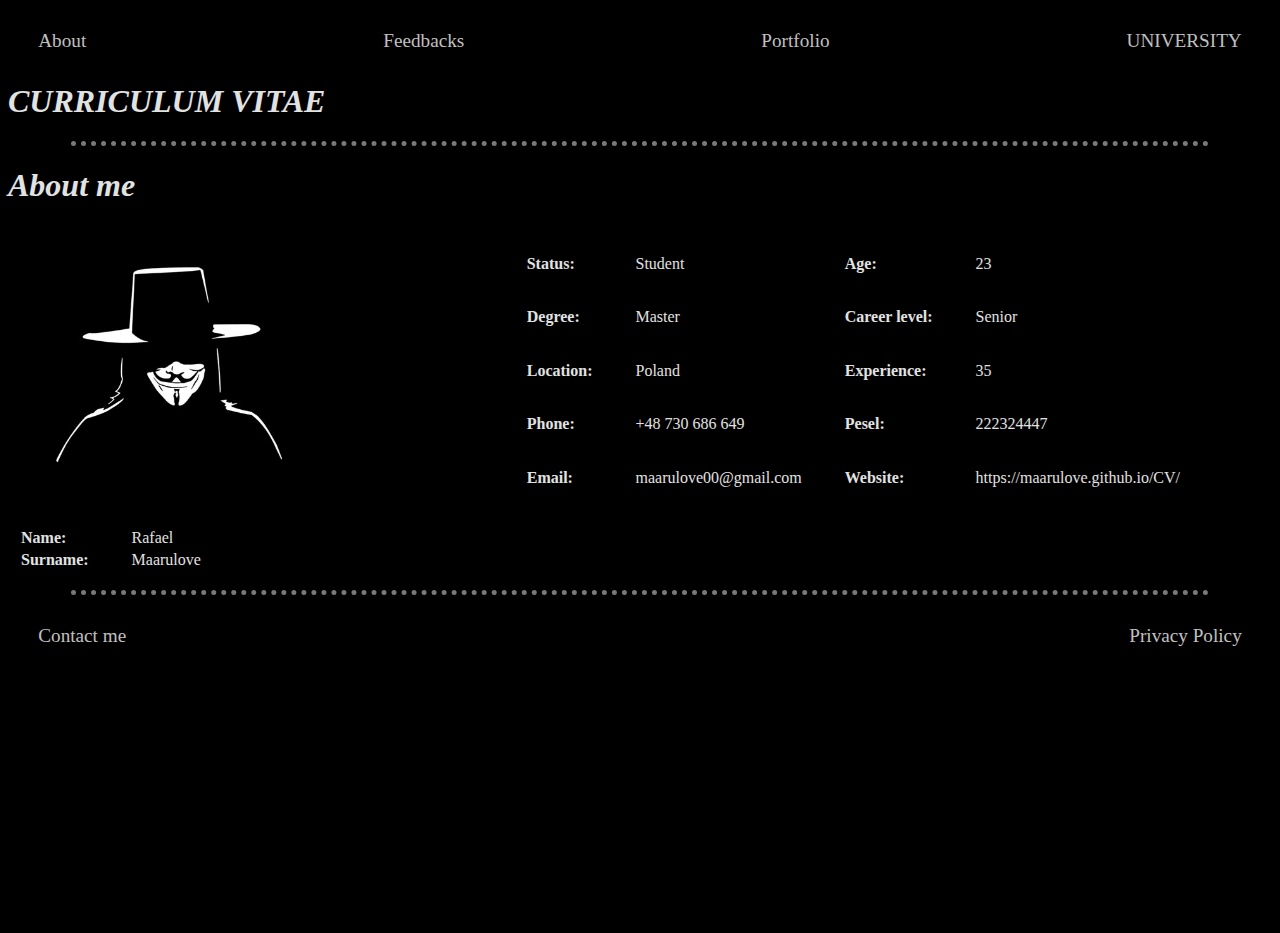
<file: index.html>
<!DOCTYPE html>
<html lang="en">


<head>
    <meta charset="UTF-8">
    <meta name="viewport" content="width=device-width, initial-scale=1.0">
    <meta http-equiv="X-UA-Compatible" content="ie=edge">
    <title>My CV Website</title>
    <link rel="stylesheet" href="css/styles.css.css">
</head>
<body>
    <nav>
        <a href="index.html">About</a>
        <a href="feedbacks.html"> Feedbacks </a>
        <a href="portfolio.html">Portfolio</a>
        <a href="uni.html">UNIVERSITY</a>
    </nav>
    <p>
        <h1><i><sTRong>CURRICULUM VITAE</sTRong></i></h1>
        <hr>
        
    </p>
    <h1><i><sTRong>About me</sTRong></i></h1>

        <div class = "table_container""">
    <table>
            <img src="./images/th.png" alt="Profile pic" style="width:300px;height:270px""" >
            
        </table>
        
        <table>
        
            <tr>
              <th>Status:</th>
              <td>Student</td>
              <th>Age:</th>
              <td>23</td>
            </tr>
            <tr>
              <th>Degree:</th>
              <td>Master</td>
              <th>Career level:</th>
              <td>Senior</td>
            </tr>
            <tr>
              <th>Location:</th>
              <td>Poland</td>
              <th>Experience:</th>
              <td>35</td>
            </tr>
            <tr>
              <th>Phone:</th>
              <td>+48 730 686 649</td>
              <th>Pesel:</th>
              <td>222324447</td>
            </tr>
            <tr>
              <th>Email:</th>
              <td>maarulove00@gmail.com</td>
              <th>Website:</th>
              <td>https://maarulove.github.io/CV/</td>
            </tr>
        
        </table>
    </div>

    <div>
        <table>
            <tr>
                <th>Name:</th>   
                <td>Rafael</td>
            </tr>
            <tr>
                <th>Surname:</th>
                <td>Maarulove</td>
            </tr>
        </table>
    </div>

    <hr>
    <footer>
        <nav>
            <a href="support.html">Contact me</a>
            <a href="Privacy Policy.HTML">Privacy Policy</a>
        </nav>
    </footer>
</body>
</html>
</file>
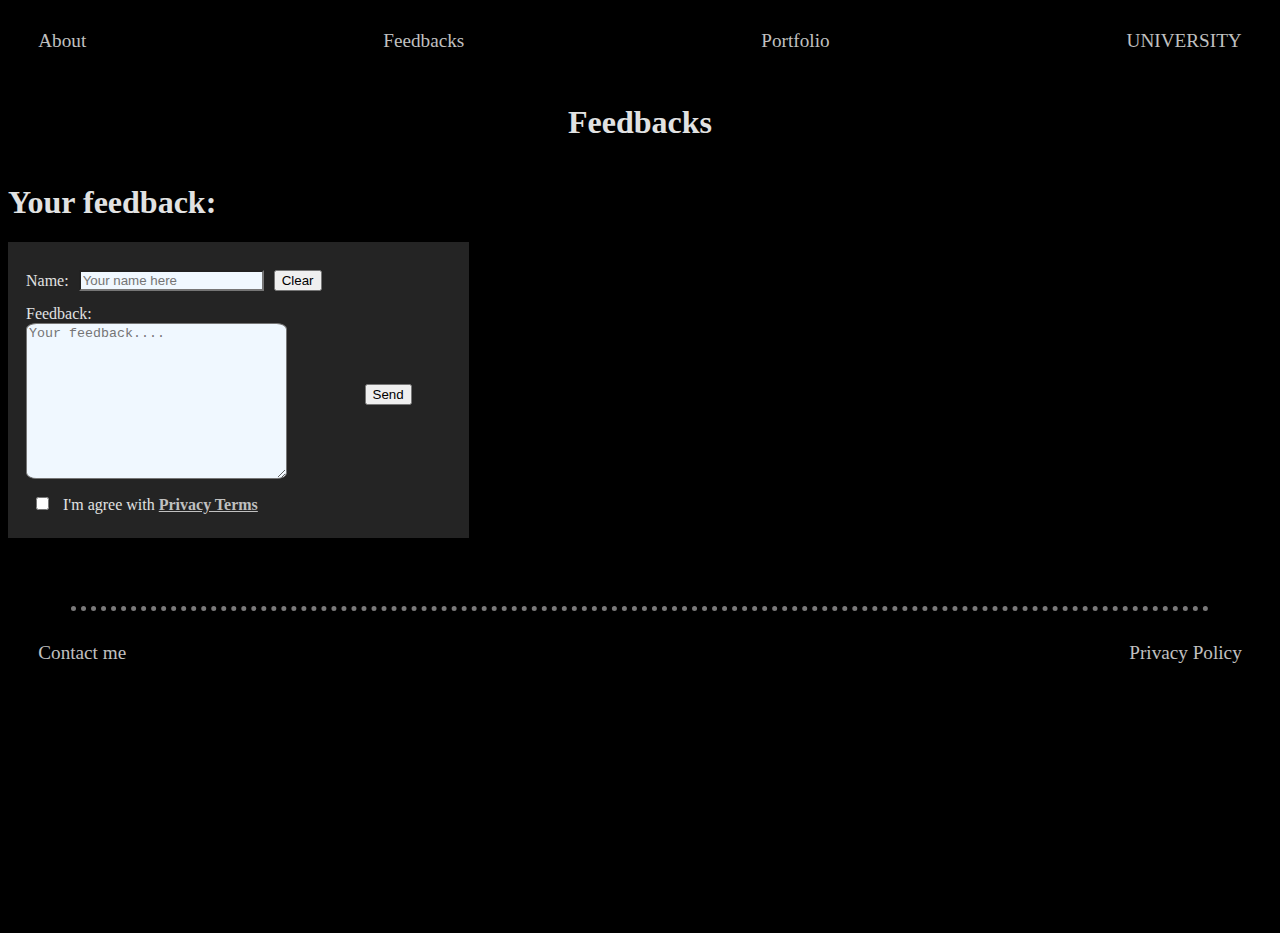
<file: feedbacks.html>
<!DOCTYPE html>
<html lang="en">
    <head>
        <meta charset="UTF-8">
        <!-- <meta name="viewport" content="width=device-width, initial-scale=1.0">
        <meta http-equiv="X-UA-Compatible" content="ie=edge"> -->
        <title>My CV Website</title>
        <link rel="stylesheet" href="css/styles.css.css">
        <script defer src="app.js"></script>
    </head>
    <body>
        <nav>
            <a href="index.html">About</a>
            <a href="feedbacks.html">Feedbacks</a>
            <a href="portfolio.html">Portfolio</a>
            <a href="uni.html">UNIVERSITY</a>
        </nav>

        <header class="center">
            <h1>Feedbacks</h1>
        </header>
        
        <main class="white">
            <h1> Your feedback:</h1>
            <table class="right">
                <tr>
                    <td class="clear_class">
                        <label for="name">Name:</label>
                        <input type="text" placeholder="Your name here" id="name">
                        <button class="clear_button" onclick="clear_input() ">Clear</button>
                    </td>
                </tr>
                <tr>
                    <td>
                        <label style="padding: auto;"" for="name">Feedback:</label>
                        <textarea placeholder="Your feedback...."" id="feedback" cols="30" rows="10"></textarea>
                    </td>
                    
                    <td>
                        <button onclick="send()">Send</button>
                    </td>

                </tr>    
                <tr>
                    
                    <td>

                        <input type="checkbox" name="" id="is_agree">
                        <label>I'm agree with <a href="Privacy Policy.HTML"><strong class="underline">Privacy Terms</strong></a> </label>
                    </td>
                </tr>
            </table>

            <div id="result""></div>
            <div id="text_feedback"></div>
            <div id="empty_field"></div>

            
        </main>

        <hr>
        <footer>
            <nav>
                <a href="support.html">Contact me</a>
                <a href="Privacy Policy.HTML">Privacy Policy</a>
            </nav>
        </footer>
    </body>
</html>
</file>
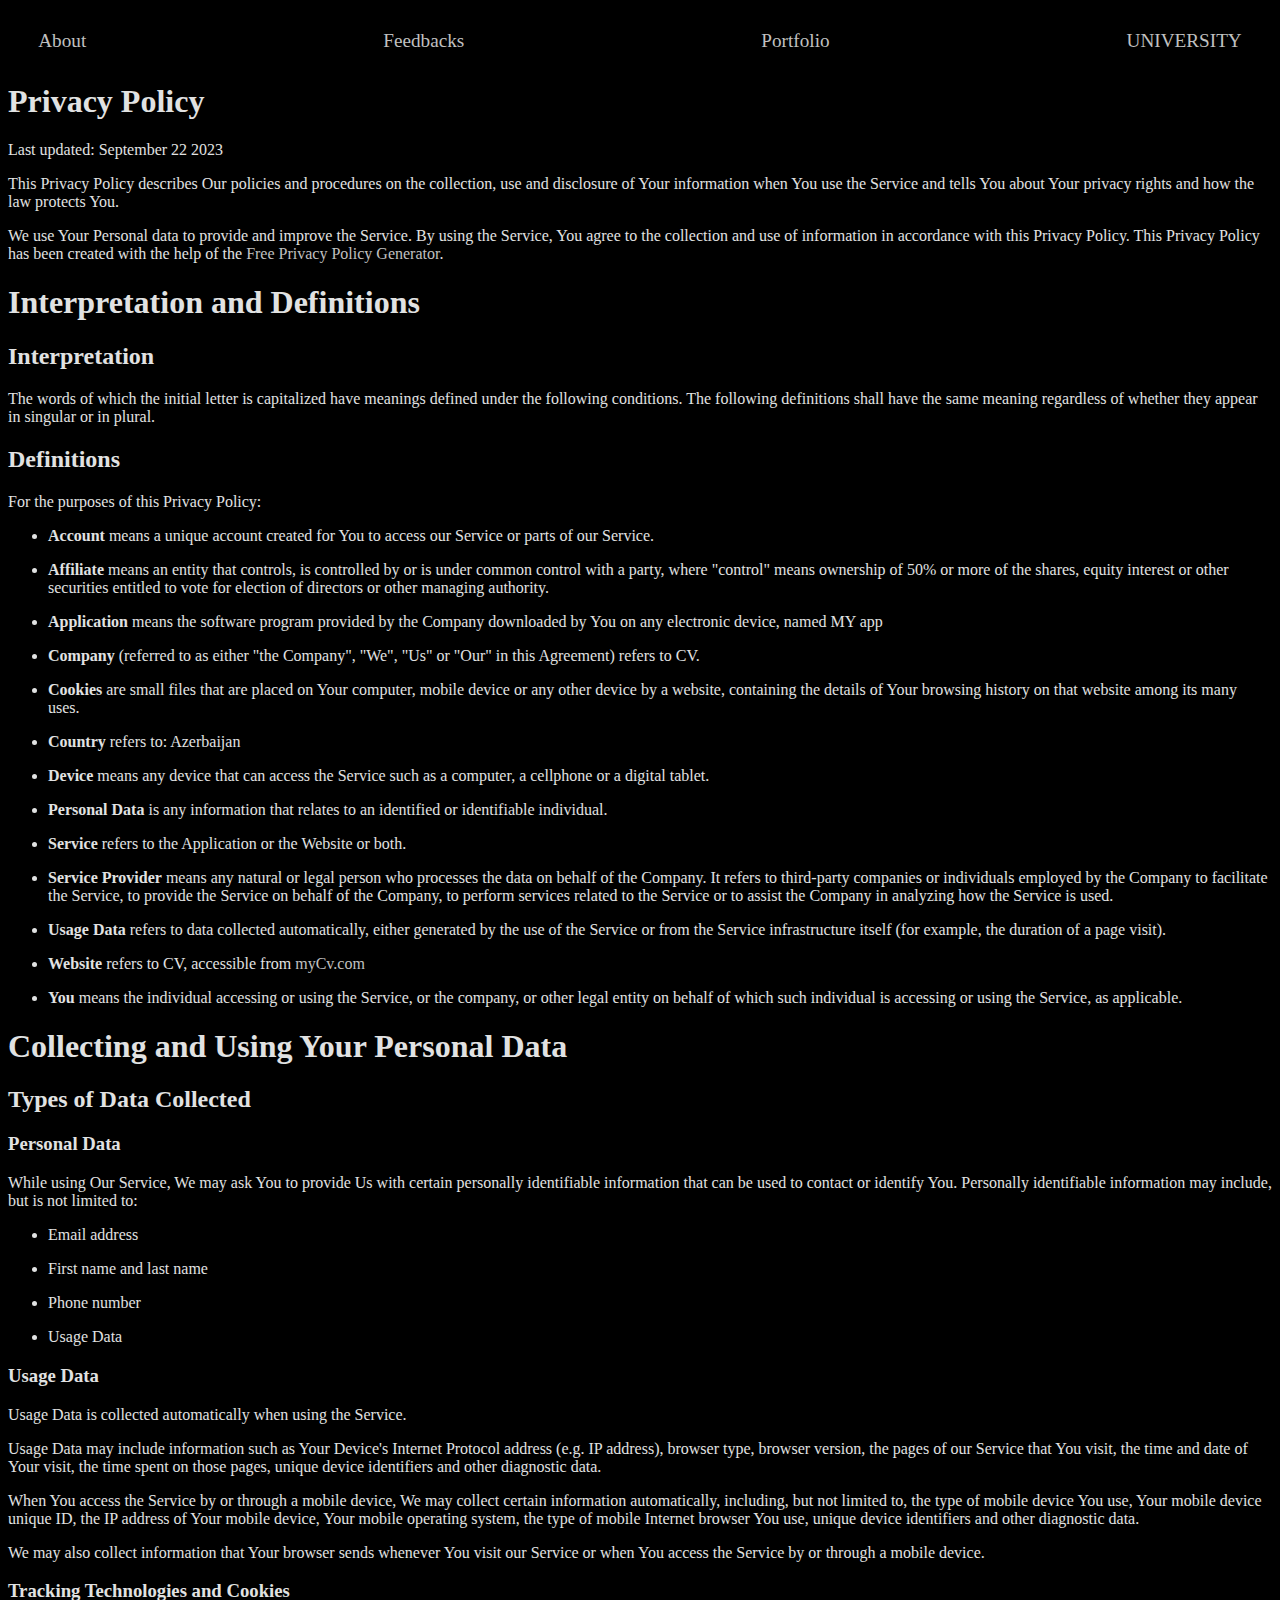
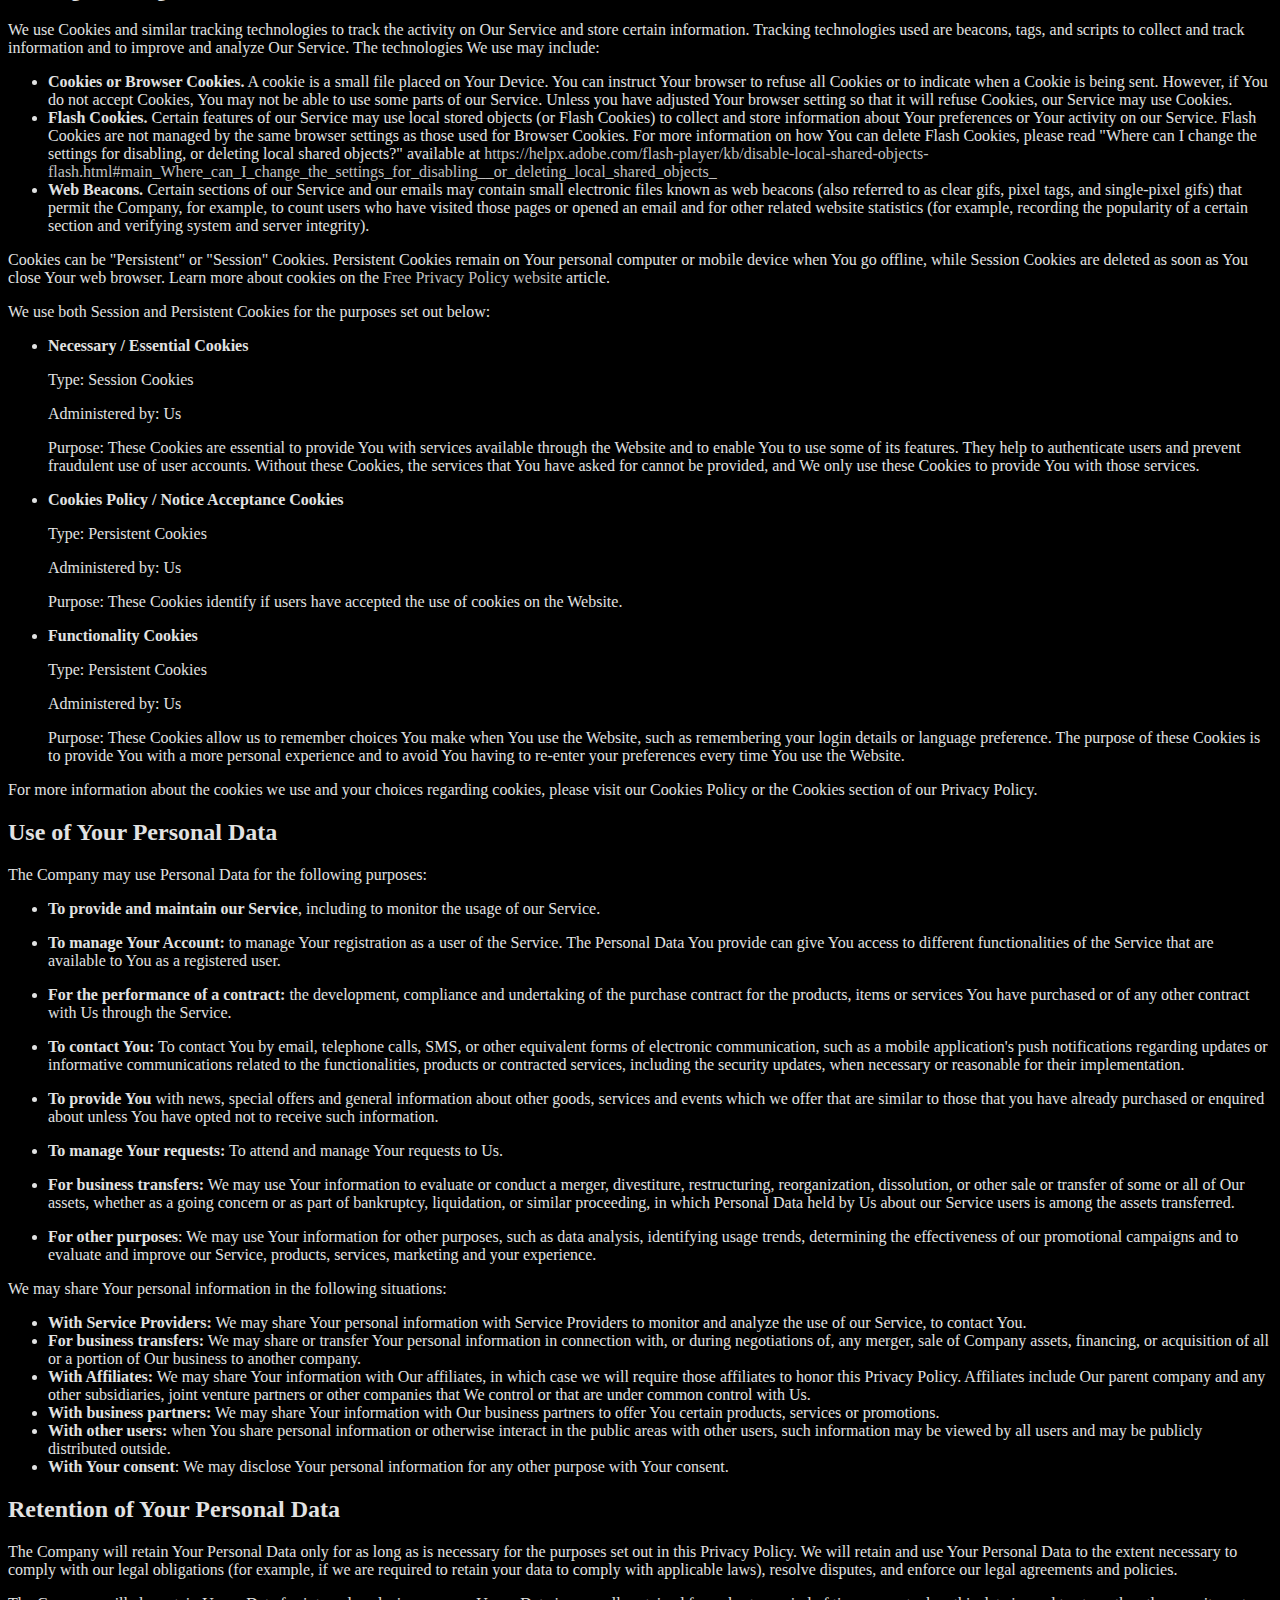
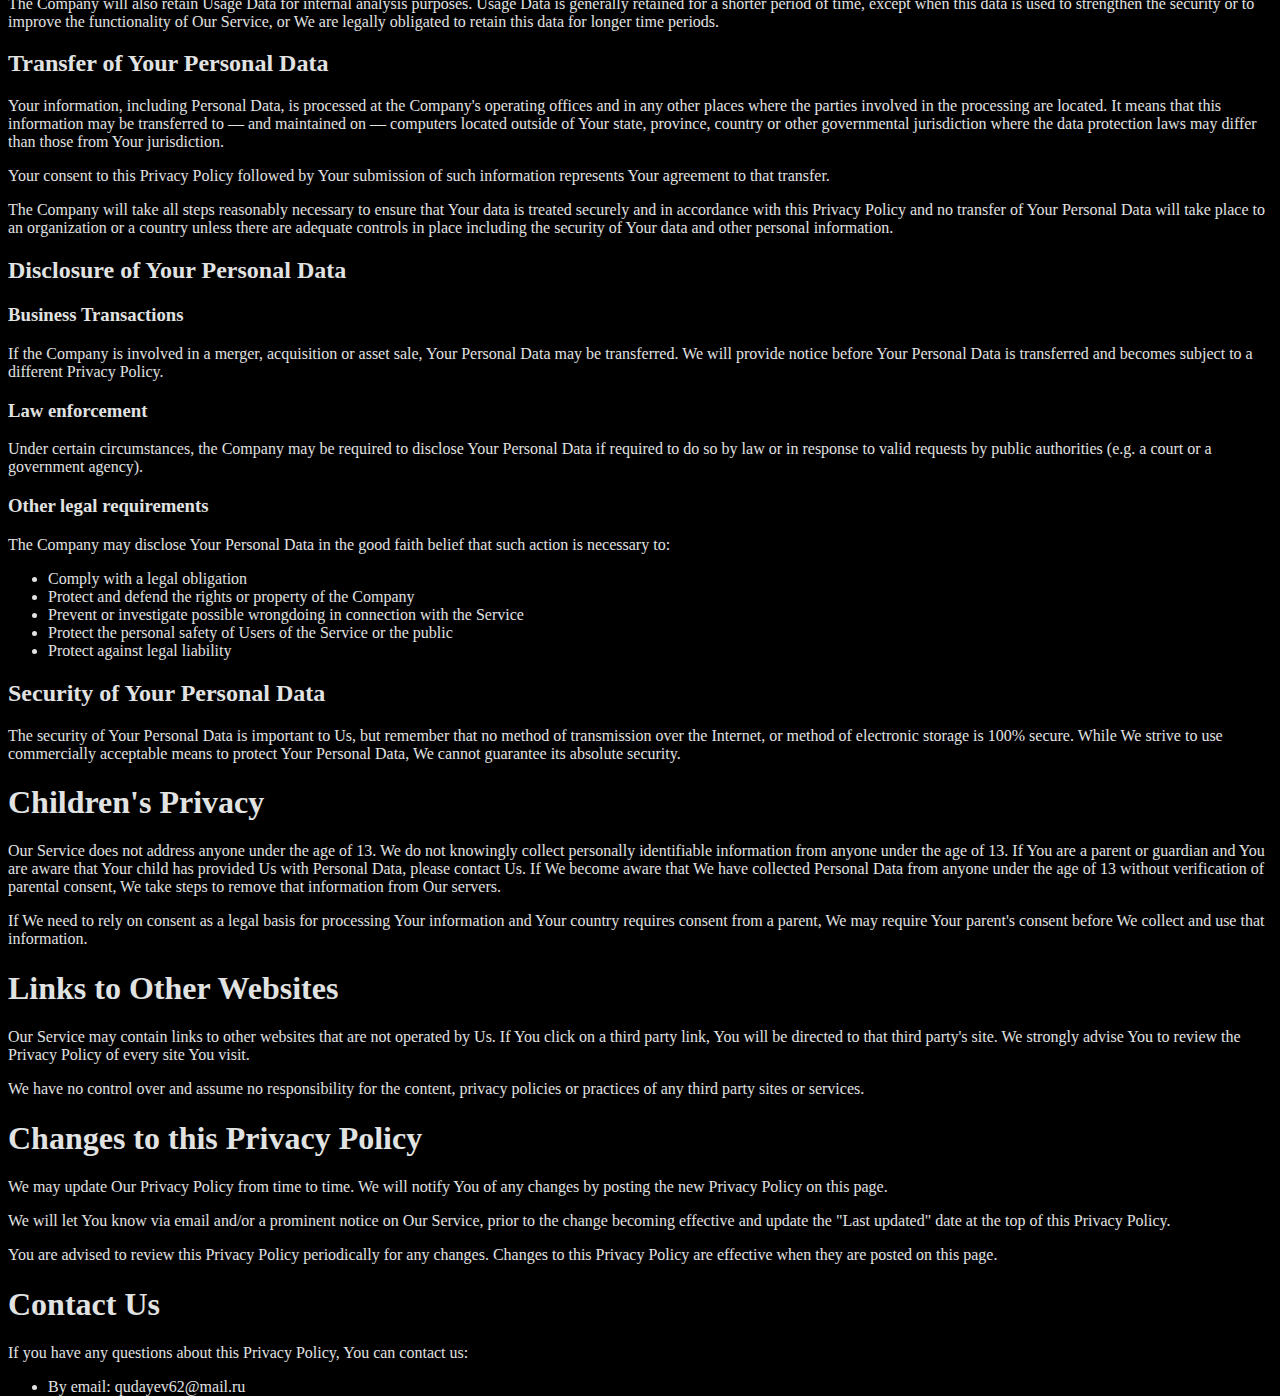
<file: Privacy Policy.HTML>
<!DOCTYPE html>
<html lang="en" dir="ltr">
    <head>
      <meta charset="utf-8">
      <title>Privacy Policy</title>
      <style>
        #background{
          background-image:(https://images6.alphacoders.com/527/527287.jpg) 
        }
      </style>
    </head>
    <body>
      
      <nav>
        <a href="index.html">About</a>
        <a href="feedbacks.html">Feedbacks</a>
        <a href="portfolio.html">Portfolio</a>
        <a href="uni.html">UNIVERSITY</a>
      </nav>
    
      <link rel="stylesheet" href="css\styles.css.css">
    </body>
    <h1>Privacy Policy</h1>
  <p>Last updated: September 22 2023</p>
  <p>This Privacy Policy describes Our policies and procedures on the collection, use and disclosure of Your information when You use the Service and tells You about Your privacy rights and how the law protects You.</p>
  <p>We use Your Personal data to provide and improve the Service. By using the Service, You agree to the collection and use of information in accordance with this Privacy Policy. This Privacy Policy has been created with the help of the <a href="https://www.freeprivacypolicy.com/free-privacy-policy-generator/" target="_blank">Free Privacy Policy Generator</a>.</p>
  <h1>Interpretation and Definitions</h1>
  <h2>Interpretation</h2>
  <p>The words of which the initial letter is capitalized have meanings defined under the following conditions. The following definitions shall have the same meaning regardless of whether they appear in singular or in plural.</p>
  <h2>Definitions</h2>
  <p>For the purposes of this Privacy Policy:</p>
  <ul>
  <li>
  <p><strong>Account</strong> means a unique account created for You to access our Service or parts of our Service.</p>
  </li>
  <li>
  <p><strong>Affiliate</strong> means an entity that controls, is controlled by or is under common control with a party, where &quot;control&quot; means ownership of 50% or more of the shares, equity interest or other securities entitled to vote for election of directors or other managing authority.</p>
  </li>
  <li>
  <p><strong>Application</strong> means the software program provided by the Company downloaded by You on any electronic device, named MY app</p>
  </li>
  <li>
  <p><strong>Company</strong> (referred to as either &quot;the Company&quot;, &quot;We&quot;, &quot;Us&quot; or &quot;Our&quot; in this Agreement) refers to CV.</p>
  </li>
  <li>
  <p><strong>Cookies</strong> are small files that are placed on Your computer, mobile device or any other device by a website, containing the details of Your browsing history on that website among its many uses.</p>
  </li>
  <li>
  <p><strong>Country</strong> refers to:  Azerbaijan</p>
  </li>
  <li>
  <p><strong>Device</strong> means any device that can access the Service such as a computer, a cellphone or a digital tablet.</p>
  </li>
  <li>
  <p><strong>Personal Data</strong> is any information that relates to an identified or identifiable individual.</p>
  </li>
  <li>
  <p><strong>Service</strong> refers to the Application or the Website or both.</p>
  </li>
  <li>
  <p><strong>Service Provider</strong> means any natural or legal person who processes the data on behalf of the Company. It refers to third-party companies or individuals employed by the Company to facilitate the Service, to provide the Service on behalf of the Company, to perform services related to the Service or to assist the Company in analyzing how the Service is used.</p>
  </li>
  <li>
  <p><strong>Usage Data</strong> refers to data collected automatically, either generated by the use of the Service or from the Service infrastructure itself (for example, the duration of a page visit).</p>
  </li>
  <li>
  <p><strong>Website</strong> refers to CV, accessible from <a href="myCv.com" rel="external nofollow noopener" target="_blank">myCv.com</a></p>
  </li>
  <li>
  <p><strong>You</strong> means the individual accessing or using the Service, or the company, or other legal entity on behalf of which such individual is accessing or using the Service, as applicable.</p>
  </li>
  </ul>
  <h1>Collecting and Using Your Personal Data</h1>
  <h2>Types of Data Collected</h2>
  <h3>Personal Data</h3>
  <p>While using Our Service, We may ask You to provide Us with certain personally identifiable information that can be used to contact or identify You. Personally identifiable information may include, but is not limited to:</p>
  <ul>
  <li>
  <p>Email address</p>
  </li>
  <li>
  <p>First name and last name</p>
  </li>
  <li>
  <p>Phone number</p>
  </li>
  <li>
  <p>Usage Data</p>
  </li>
  </ul>
  <h3>Usage Data</h3>
  <p>Usage Data is collected automatically when using the Service.</p>
  <p>Usage Data may include information such as Your Device's Internet Protocol address (e.g. IP address), browser type, browser version, the pages of our Service that You visit, the time and date of Your visit, the time spent on those pages, unique device identifiers and other diagnostic data.</p>
  <p>When You access the Service by or through a mobile device, We may collect certain information automatically, including, but not limited to, the type of mobile device You use, Your mobile device unique ID, the IP address of Your mobile device, Your mobile operating system, the type of mobile Internet browser You use, unique device identifiers and other diagnostic data.</p>
  <p>We may also collect information that Your browser sends whenever You visit our Service or when You access the Service by or through a mobile device.</p>
  <h3>Tracking Technologies and Cookies</h3>
  <p>We use Cookies and similar tracking technologies to track the activity on Our Service and store certain information. Tracking technologies used are beacons, tags, and scripts to collect and track information and to improve and analyze Our Service. The technologies We use may include:</p>
  <ul>
  <li><strong>Cookies or Browser Cookies.</strong> A cookie is a small file placed on Your Device. You can instruct Your browser to refuse all Cookies or to indicate when a Cookie is being sent. However, if You do not accept Cookies, You may not be able to use some parts of our Service. Unless you have adjusted Your browser setting so that it will refuse Cookies, our Service may use Cookies.</li>
  <li><strong>Flash Cookies.</strong> Certain features of our Service may use local stored objects (or Flash Cookies) to collect and store information about Your preferences or Your activity on our Service. Flash Cookies are not managed by the same browser settings as those used for Browser Cookies. For more information on how You can delete Flash Cookies, please read &quot;Where can I change the settings for disabling, or deleting local shared objects?&quot; available at <a href="https://helpx.adobe.com/flash-player/kb/disable-local-shared-objects-flash.html#main_Where_can_I_change_the_settings_for_disabling__or_deleting_local_shared_objects_" rel="external nofollow noopener" target="_blank">https://helpx.adobe.com/flash-player/kb/disable-local-shared-objects-flash.html#main_Where_can_I_change_the_settings_for_disabling__or_deleting_local_shared_objects_</a></li>
  <li><strong>Web Beacons.</strong> Certain sections of our Service and our emails may contain small electronic files known as web beacons (also referred to as clear gifs, pixel tags, and single-pixel gifs) that permit the Company, for example, to count users who have visited those pages or opened an email and for other related website statistics (for example, recording the popularity of a certain section and verifying system and server integrity).</li>
  </ul>
  <p>Cookies can be &quot;Persistent&quot; or &quot;Session&quot; Cookies. Persistent Cookies remain on Your personal computer or mobile device when You go offline, while Session Cookies are deleted as soon as You close Your web browser. Learn more about cookies on the <a href="https://www.freeprivacypolicy.com/blog/sample-privacy-policy-template/#Use_Of_Cookies_And_Tracking" target="_blank">Free Privacy Policy website</a> article.</p>
  <p>We use both Session and Persistent Cookies for the purposes set out below:</p>
  <ul>
  <li>
  <p><strong>Necessary / Essential Cookies</strong></p>
  <p>Type: Session Cookies</p>
  <p>Administered by: Us</p>
  <p>Purpose: These Cookies are essential to provide You with services available through the Website and to enable You to use some of its features. They help to authenticate users and prevent fraudulent use of user accounts. Without these Cookies, the services that You have asked for cannot be provided, and We only use these Cookies to provide You with those services.</p>
  </li>
  <li>
  <p><strong>Cookies Policy / Notice Acceptance Cookies</strong></p>
  <p>Type: Persistent Cookies</p>
  <p>Administered by: Us</p>
  <p>Purpose: These Cookies identify if users have accepted the use of cookies on the Website.</p>
  </li>
  <li>
  <p><strong>Functionality Cookies</strong></p>
  <p>Type: Persistent Cookies</p>
  <p>Administered by: Us</p>
  <p>Purpose: These Cookies allow us to remember choices You make when You use the Website, such as remembering your login details or language preference. The purpose of these Cookies is to provide You with a more personal experience and to avoid You having to re-enter your preferences every time You use the Website.</p>
  </li>
  </ul>
  <p>For more information about the cookies we use and your choices regarding cookies, please visit our Cookies Policy or the Cookies section of our Privacy Policy.</p>
  <h2>Use of Your Personal Data</h2>
  <p>The Company may use Personal Data for the following purposes:</p>
  <ul>
  <li>
  <p><strong>To provide and maintain our Service</strong>, including to monitor the usage of our Service.</p>
  </li>
  <li>
  <p><strong>To manage Your Account:</strong> to manage Your registration as a user of the Service. The Personal Data You provide can give You access to different functionalities of the Service that are available to You as a registered user.</p>
  </li>
  <li>
  <p><strong>For the performance of a contract:</strong> the development, compliance and undertaking of the purchase contract for the products, items or services You have purchased or of any other contract with Us through the Service.</p>
  </li>
  <li>
  <p><strong>To contact You:</strong> To contact You by email, telephone calls, SMS, or other equivalent forms of electronic communication, such as a mobile application's push notifications regarding updates or informative communications related to the functionalities, products or contracted services, including the security updates, when necessary or reasonable for their implementation.</p>
  </li>
  <li>
  <p><strong>To provide You</strong> with news, special offers and general information about other goods, services and events which we offer that are similar to those that you have already purchased or enquired about unless You have opted not to receive such information.</p>
  </li>
  <li>
  <p><strong>To manage Your requests:</strong> To attend and manage Your requests to Us.</p>
  </li>
  <li>
  <p><strong>For business transfers:</strong> We may use Your information to evaluate or conduct a merger, divestiture, restructuring, reorganization, dissolution, or other sale or transfer of some or all of Our assets, whether as a going concern or as part of bankruptcy, liquidation, or similar proceeding, in which Personal Data held by Us about our Service users is among the assets transferred.</p>
  </li>
  <li>
  <p><strong>For other purposes</strong>: We may use Your information for other purposes, such as data analysis, identifying usage trends, determining the effectiveness of our promotional campaigns and to evaluate and improve our Service, products, services, marketing and your experience.</p>
  </li>
  </ul>
  <p>We may share Your personal information in the following situations:</p>
  <ul>
  <li><strong>With Service Providers:</strong> We may share Your personal information with Service Providers to monitor and analyze the use of our Service,  to contact You.</li>
  <li><strong>For business transfers:</strong> We may share or transfer Your personal information in connection with, or during negotiations of, any merger, sale of Company assets, financing, or acquisition of all or a portion of Our business to another company.</li>
  <li><strong>With Affiliates:</strong> We may share Your information with Our affiliates, in which case we will require those affiliates to honor this Privacy Policy. Affiliates include Our parent company and any other subsidiaries, joint venture partners or other companies that We control or that are under common control with Us.</li>
  <li><strong>With business partners:</strong> We may share Your information with Our business partners to offer You certain products, services or promotions.</li>
  <li><strong>With other users:</strong> when You share personal information or otherwise interact in the public areas with other users, such information may be viewed by all users and may be publicly distributed outside.</li>
  <li><strong>With Your consent</strong>: We may disclose Your personal information for any other purpose with Your consent.</li>
  </ul>
  <h2>Retention of Your Personal Data</h2>
  <p>The Company will retain Your Personal Data only for as long as is necessary for the purposes set out in this Privacy Policy. We will retain and use Your Personal Data to the extent necessary to comply with our legal obligations (for example, if we are required to retain your data to comply with applicable laws), resolve disputes, and enforce our legal agreements and policies.</p>
  <p>The Company will also retain Usage Data for internal analysis purposes. Usage Data is generally retained for a shorter period of time, except when this data is used to strengthen the security or to improve the functionality of Our Service, or We are legally obligated to retain this data for longer time periods.</p>
  <h2>Transfer of Your Personal Data</h2>
  <p>Your information, including Personal Data, is processed at the Company's operating offices and in any other places where the parties involved in the processing are located. It means that this information may be transferred to — and maintained on — computers located outside of Your state, province, country or other governmental jurisdiction where the data protection laws may differ than those from Your jurisdiction.</p>
  <p>Your consent to this Privacy Policy followed by Your submission of such information represents Your agreement to that transfer.</p>
  <p>The Company will take all steps reasonably necessary to ensure that Your data is treated securely and in accordance with this Privacy Policy and no transfer of Your Personal Data will take place to an organization or a country unless there are adequate controls in place including the security of Your data and other personal information.</p>
  <h2>Disclosure of Your Personal Data</h2>
  <h3>Business Transactions</h3>
  <p>If the Company is involved in a merger, acquisition or asset sale, Your Personal Data may be transferred. We will provide notice before Your Personal Data is transferred and becomes subject to a different Privacy Policy.</p>
  <h3>Law enforcement</h3>
  <p>Under certain circumstances, the Company may be required to disclose Your Personal Data if required to do so by law or in response to valid requests by public authorities (e.g. a court or a government agency).</p>
  <h3>Other legal requirements</h3>
  <p>The Company may disclose Your Personal Data in the good faith belief that such action is necessary to:</p>
  <ul>
  <li>Comply with a legal obligation</li>
  <li>Protect and defend the rights or property of the Company</li>
  <li>Prevent or investigate possible wrongdoing in connection with the Service</li>
  <li>Protect the personal safety of Users of the Service or the public</li>
  <li>Protect against legal liability</li>
  </ul>
  <h2>Security of Your Personal Data</h2>
  <p>The security of Your Personal Data is important to Us, but remember that no method of transmission over the Internet, or method of electronic storage is 100% secure. While We strive to use commercially acceptable means to protect Your Personal Data, We cannot guarantee its absolute security.</p>
  <h1>Children's Privacy</h1>
  <p>Our Service does not address anyone under the age of 13. We do not knowingly collect personally identifiable information from anyone under the age of 13. If You are a parent or guardian and You are aware that Your child has provided Us with Personal Data, please contact Us. If We become aware that We have collected Personal Data from anyone under the age of 13 without verification of parental consent, We take steps to remove that information from Our servers.</p>
  <p>If We need to rely on consent as a legal basis for processing Your information and Your country requires consent from a parent, We may require Your parent's consent before We collect and use that information.</p>
  <h1>Links to Other Websites</h1>
  <p>Our Service may contain links to other websites that are not operated by Us. If You click on a third party link, You will be directed to that third party's site. We strongly advise You to review the Privacy Policy of every site You visit.</p>
  <p>We have no control over and assume no responsibility for the content, privacy policies or practices of any third party sites or services.</p>
  <h1>Changes to this Privacy Policy</h1>
  <p>We may update Our Privacy Policy from time to time. We will notify You of any changes by posting the new Privacy Policy on this page.</p>
  <p>We will let You know via email and/or a prominent notice on Our Service, prior to the change becoming effective and update the &quot;Last updated&quot; date at the top of this Privacy Policy.</p>
  <p>You are advised to review this Privacy Policy periodically for any changes. Changes to this Privacy Policy are effective when they are posted on this page.</p>
  <h1>Contact Us</h1>
  <p>If you have any questions about this Privacy Policy, You can contact us:</p>
  <ul>
  <li>By email: qudayev62@mail.ru</li>
  </ul>
</html>
</file>
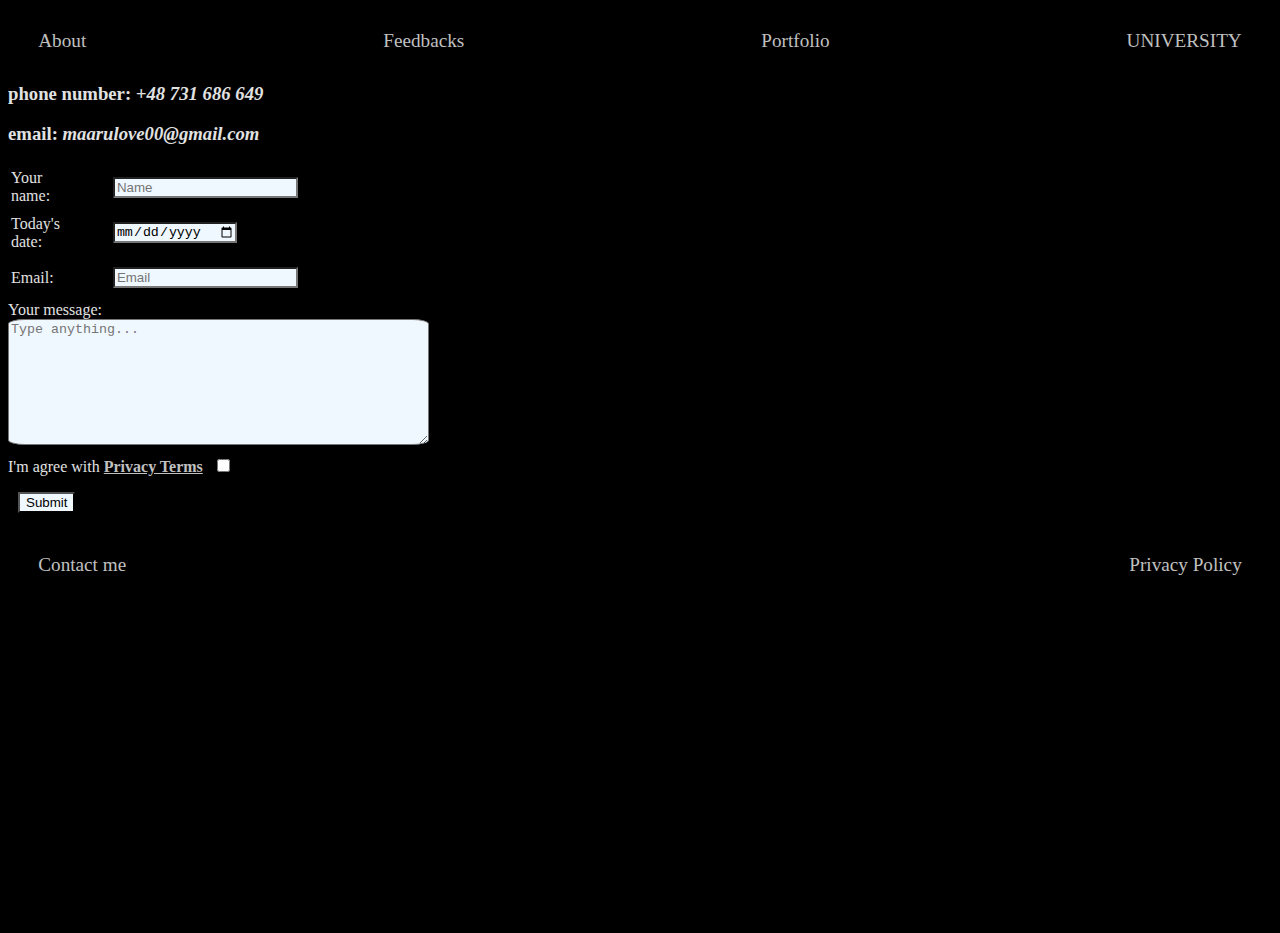
<file: support.html>
<!doctype html>
<html lang="en">
  <head>
      <meta charset="UTF-8">
      <meta name="viewport"
            content="width=device-width, user-scalable=no, initial-scale=1.0, maximum-scale=1.0, minimum-scale=1.0">
      <meta http-equiv="X-UA-Compatible" content="ie=edge">
      <title>Support</title>
      <link rel="stylesheet" href="css\styles.css.css">

  </head>
  <body >
    
    <nav>
      <a href="index.html">About</a>
      <a href="feedbacks.html">Feedbacks</a>
      <a href="portfolio.html">Portfolio</a>
      <a href="uni.html">UNIVERSITY</a>
  </nav>
  
    <h3>phone number: <em><strong>+48 731 686 649</strong></em></h3>
    <h3>email: <em><strong>maarulove00@gmail.com</strong></em></h3>
    <form action="mailto:qudayev62@mail.ru" method="post" enctype="text/plain">
      <table class="white">
      <tr>
        <td>
          <label>Your name:</label>
        </td>
        <td>
          <input type="text" name="YourName" value="" placeholder="Name" ><br>
        </td>
      </tr>
      <tr>
        <td>
          <label>Today's date:</label>
        </td> 
        <td>
          <input type="date" name="Date" value="" ><br>
        </td>
      </tr>
      <tr>
        <td>
          <label>Email:</label>
        </td>
        <td>
          <input type="email" name="YourEmail" placeholder="Email" value=""><br>
        </td>
      </tr>
    </table>

    <label> Your message:</label><br>
      <textarea class="textt" name="Message" rows="8" cols="50" placeholder="Type anything... "></textarea><br>
      <label>I'm agree with <a href="Privacy Policy.HTML"><strong class="underline">Privacy Terms</strong></a> </label>
      <input type="checkbox" name="" value=""><br>
      <input type="submit" name="">

  
    </form>
    <footer>
    
      <nav>
          <a href="support.html">Contact me</a>
          <a href="Privacy Policy.HTML">Privacy Policy</a>
      </nav>

  </footer>

  </body>


</html>
</file>
<file: css/styles.css.css>
h4{
  font-size: 15px

}

nav {
  display: flex;
  justify-content: space-between;
  color: #7a797a;
  box-shadow: #363238;
  padding: 5px;
  font-size: larger;
  margin: 2%;
  border-radius: 5px;

}

nav a:hover {
  border:solid #9d9087;
  background-color: #9d9087;
  border-right-width: 5px;
  border-left-width: 5px;
}


a{
  transition: 0.5s;
  text-decoration: none;
  color: silver;
}

body, .style{
  color: #E1E2E2;
  background-color: #000000;
  height: 100vh;
  background-attachment:fixed;
  background-repeat: no-repeat;
  background-position: automatically;
}
hr {
  scroll-behavior: smooth;
  border: wheat;
  border-top: 5px dotted;
  width: 90%;
  color: #7a797a;
  /* padding: 50px; */
}
.textt
  ::-ms-input-placeholder { /* Microsoft Edge */
  color: red;
}

input{
  background-color: #363238;
}
img {
  border-radius: 50%;
}

table, th, td {
  /* border:1px solid black; */
  /* background-color: #2a3526; */
  text-align: start;
  
  padding-right: 40px;
  /* padding-left: 10px; */
  /* padding-bottom: 10px; */ 
}

div{
  padding: 10px;
  padding-left: 10;
  padding-top: 10;
  padding-bottom: 10;
  padding-right: 10;
}
h1 {
  font-display: fallback;
}
.table_container{
  display: flex;
  justify-content: space-between;
}


.right {
  padding: 15px;
  width: 20%;
  background-color: #242424;
}

input {
  background-color: aliceblue;
}

textarea {
  background-color: aliceblue;
  border-radius: 4%;
}

.underline{
  text-decoration: underline;
}


.empty_field {
  color: red;
}

.white {
  /* background-color: #7a797a; */
  width: 30%;
}


button:hover{
  font-style: italic;
  border-width: 2px;
  border-color: aquamarine;
  background-color: bisque;
}
.center {
  display: flex;
  justify-content: center;
}

.clear_class {
  display: flex;
  align-items: center;
}

input {
  margin: 10px;
}
</file>
